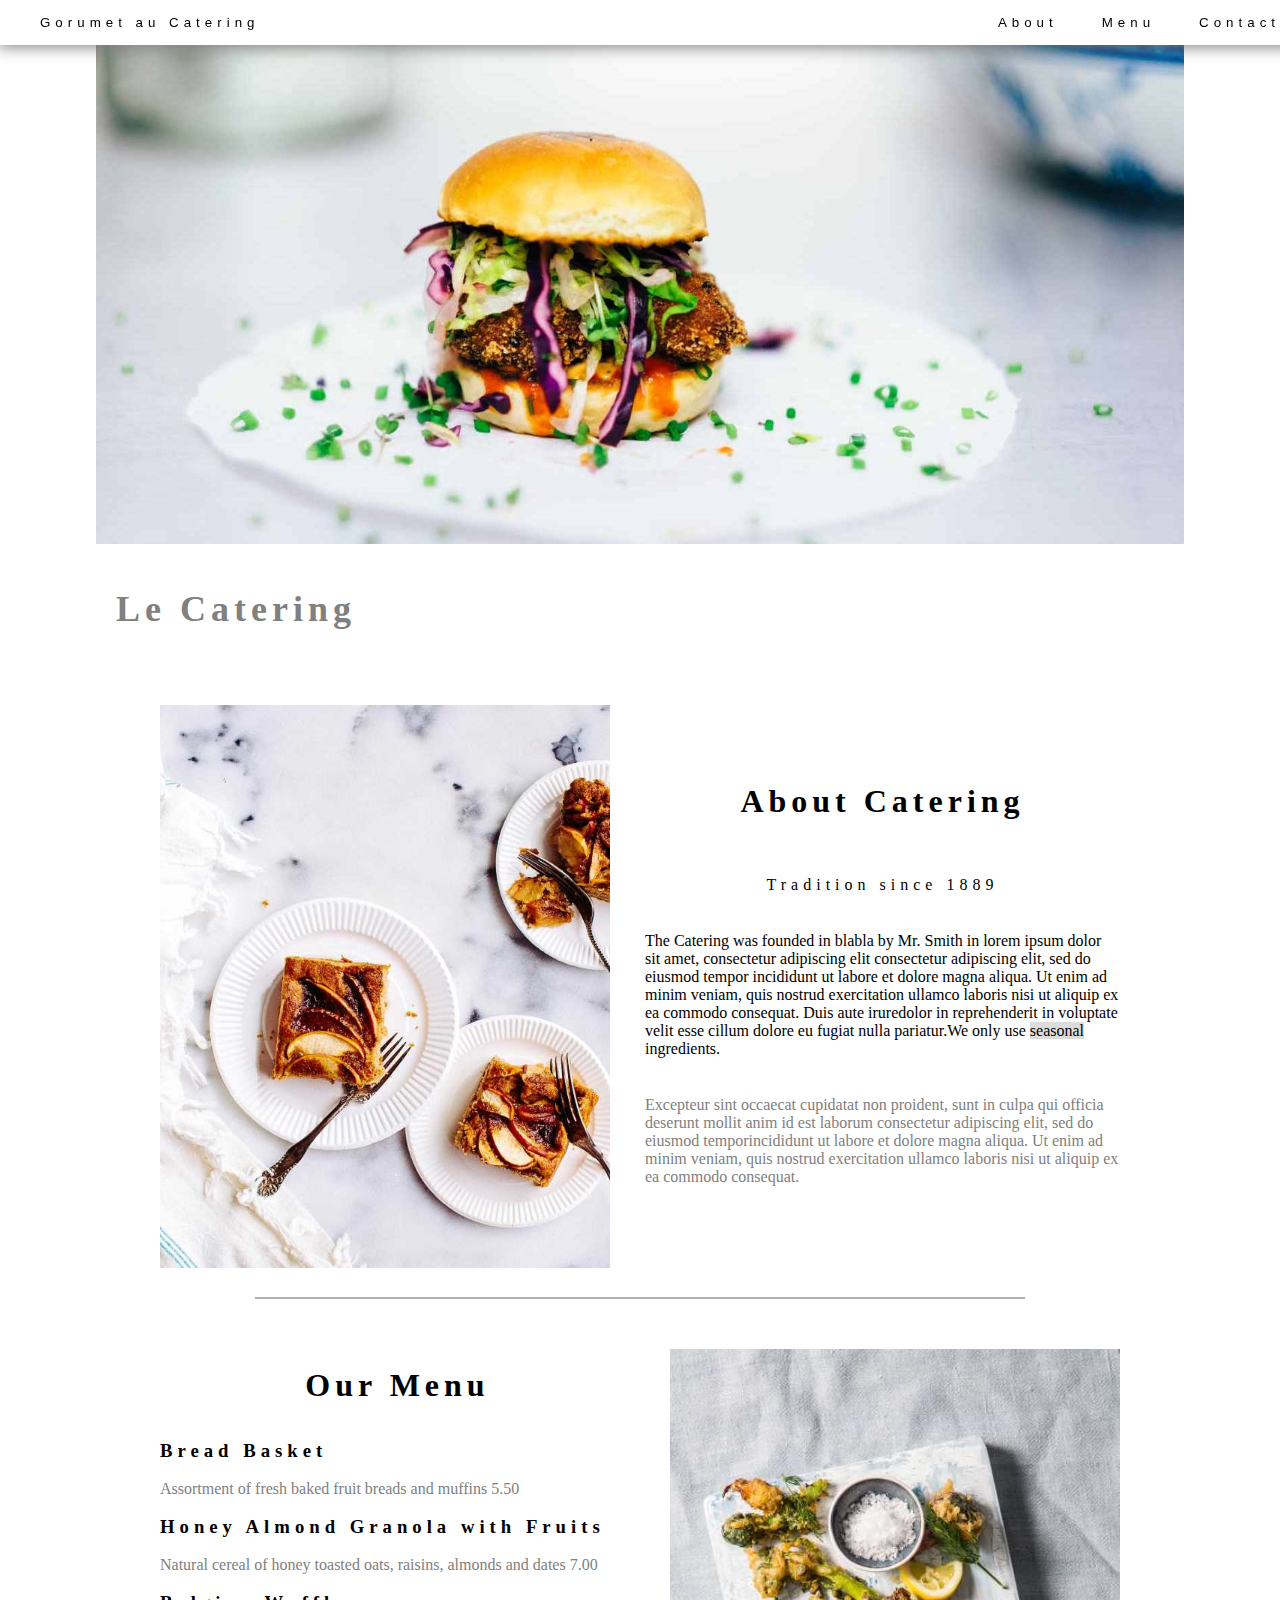
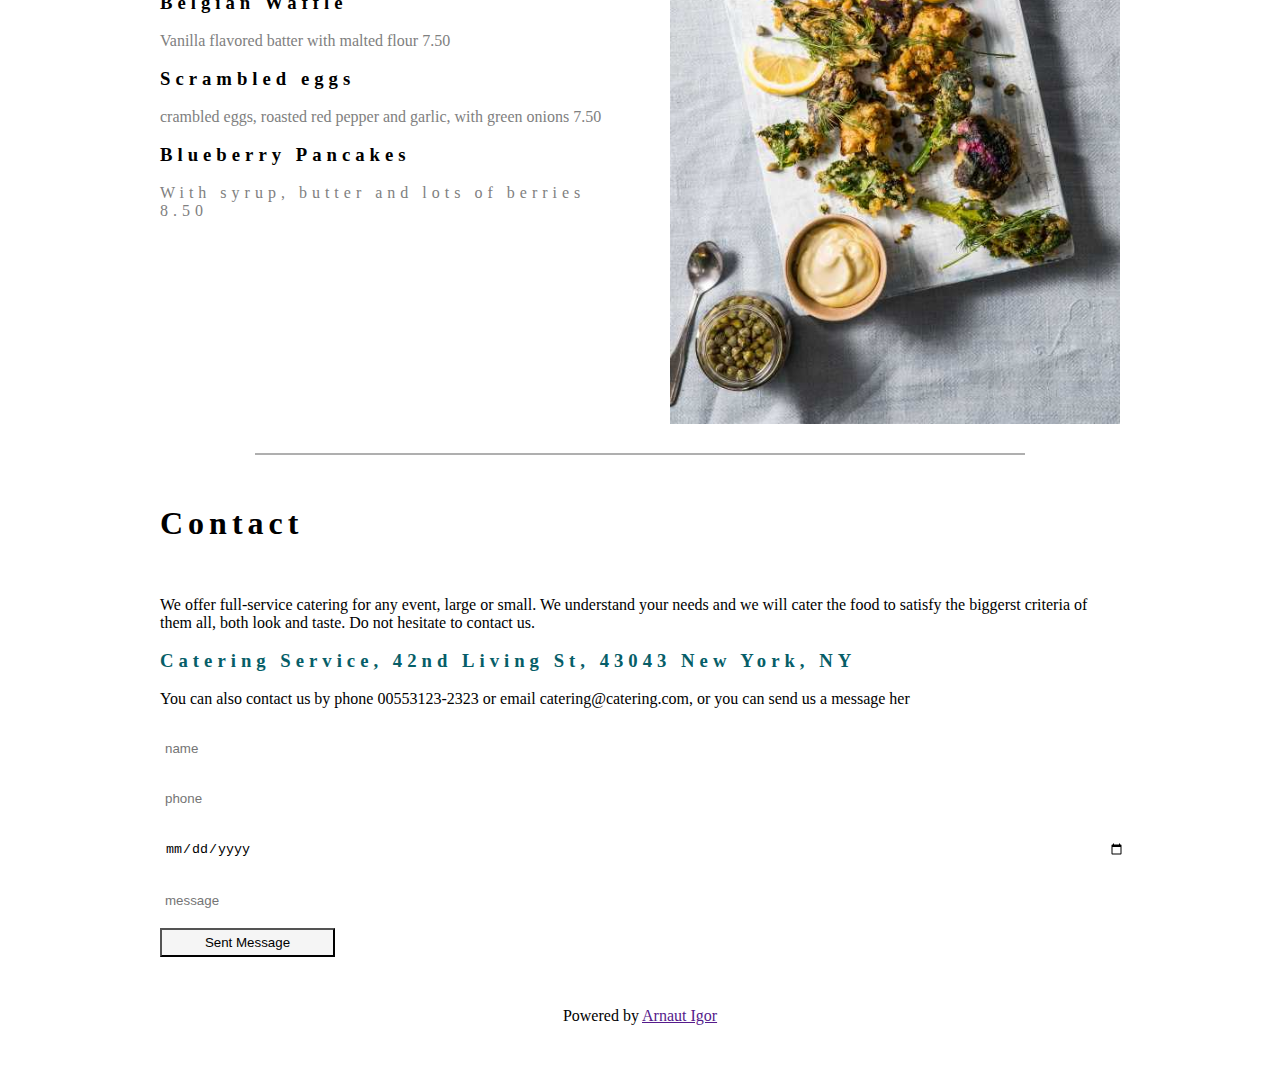
<file: Project 1(Burger)/Proiect Nou/index.html>
<!DOCTYPE html>
<html lang="en">
<head>
    <meta charset="UTF-8">
    <meta name="viewport" content="width=device-width, initial-scale=1.0">
    <title>Proiect de inceput </title>
<link rel="stylesheet" href="./css/style.css">
</head>
<body>
  <nav>
       <div class="left-side">
        <button>
            <a href="#">Gorumet au Catering</a>
        </button>
    </div>

    <div class="right-side">
     <button><a href="#about">About</a></button>
     <button><a href="#menu">Menu</a></button>
     <button><a href="#contact">Contact</a></button>

    </div>
</nav>  

<header>
    <div class="container-header">
    <h1>Le Catering</h1>
        </div>
</header>
  
<section id="about">
    <div class="container">
      <div class="left-side">
         <img width="450px" src="./img/image about.png" alt="">
      </div>

      <div class="right-side">
        <br>
       <h1 class="sec-parg">About Catering</h1>
       <br>
       <br>
       <p class="first-parg">Tradition since 1889<p>
        <br>
        <p class="one-parg">The Catering was founded in blabla by Mr. Smith in lorem ipsum dolor sit amet, consectetur adipiscing elit consectetur adipiscing elit, sed do eiusmod tempor incididunt ut labore et dolore magna aliqua. Ut enim ad minim veniam, quis nostrud exercitation ullamco laboris nisi ut aliquip ex ea commodo consequat. Duis aute iruredolor in reprehenderit in voluptate velit esse cillum dolore eu fugiat nulla pariatur.We only use <span class="first-span">seasonal</span> ingredients.</p>
        <br>
        <p class="two-parg">Excepteur sint occaecat cupidatat non proident, sunt in culpa qui officia deserunt mollit anim id est laborum consectetur adipiscing elit, sed do eiusmod temporincididunt ut labore et dolore magna aliqua. Ut enim ad minim veniam, quis nostrud exercitation ullamco laboris nisi ut aliquip ex ea commodo consequat.</p>
      </div>
    </div>
</section>

<hr>
<section id="menu">
  <div class="container">
    <div class="left-side">
       <img width="450px" src="./img/image (1).png" alt="">
    </div>

    <div class="right-side">
      <br>
     <h1 class="pima-pagina">Our Menu</h1>
     <br>
     <br>
     <h3>Bread Basket</h3>
     <br>
     <p class="doua-pagina">Assortment of fresh baked fruit breads and muffins 5.50</p>
     <br>
     <h3>Honey Almond Granola with Fruits</h3>
     <br>
     <p class="trei-pagina">Natural cereal of honey toasted oats, raisins, almonds and dates 7.00</p>
     <br>
     <h3>Belgian Waffle</h3>
     <br>
     <p class="patru-pagina">Vanilla flavored batter with malted flour 7.50</p>
     <br>
     <h3>Scrambled eggs</h3>
     <br>
     <p class="cinci-pagina">crambled eggs, roasted red pepper and garlic, with green onions 7.50</p>
     <br>
     <h3>Blueberry Pancakes</h3>
     <br>
     <p class="opta-pagina">With syrup, butter and lots of berries 8.50</p>
    </div>
  </div>
</section> 
  <hr>
<section class="contact">
  <div class="container">
  <h1 class="sase-pagina">Contact</h1>
  <br>
  <br>
  <br>
  <p class="six-parg">We offer full-service catering for any event, large or small. We understand your needs and we will cater the food to satisfy the biggerst criteria of them all, both look and taste. Do not hesitate to contact us.</p>
  <br>
  <h3 class="saptelea-pagina">Catering Service, 42nd Living St, 43043 New York, NY</h3>
  <br>
  <p>You can also contact us by phone 00553123-2323 or email catering@catering.com, or you can send us a message her</p>
  <br>
  <form action="">
    <input type="text" placeholder="name">
    <input type="text" placeholder="phone">
    <input type="date" >
    <input type="text" placeholder="message">
    <button>Sent Message</button>
  </form>
  </div> 
</section>
  
<footer>
  <p>Powered by <a href="">Arnaut Igor</a></p>
</footer>

</body>
</html>
</file>
<file: Project 1(Burger)/Proiect Nou/css/style.css>
*{
    padding: 0;
    margin: 0;
}

section{
    margin-top: 50px;
}

hr{
width: 60%;
margin:  25px auto 0 auto;
border: 1px solid #afafaf;
}

nav{
    position: fixed;
    width: 100%;
    background-color: #fff;
    box-shadow: 0 0 15px 2px gray;

    padding: 10px 20px;
    z-index: 2;

    display: flex;
    flex-direction: row;
    justify-content: space-between;
    align-items: center;
    
}

nav button{
    border: 0;
    background-color: transparent;

    padding: 5px 10px;
    letter-spacing: 5px

}

nav button:hover{
    background-color: #afafaf;
}

nav button a{
    color: black;
    text-decoration: none ;

    padding: 5px 10px;
}

header .container-header{
    height: 655px;
    background-image:url(../img/image.png) ;
    background-size:contain ;
    background-repeat: no-repeat;

    width: 85%;
    margin:  0 auto ;
    position: relative;
    top: 0;
}

header .container-header h1{
    position: absolute;
    bottom: 25px;
    left: 20px;

    font-size: 36px;
    letter-spacing: 5px;
    color: gray;
}

.container{
    width: 75%;
    margin: 0 auto;

}

#about .container{

    display: flex;
    flex-direction: row;
    justify-content: space-between;
    gap: 35px;
}

#about{
    margin-top: 50px;
}

#about .left-size h2{
    
    font-size: 36px;
    letter-spacing: 5px;
}

#about .right-side{
    margin-top: 50px;
    text-align: center;
    display: flex;
    flex-direction: column;
    gap: 10px;
    
    
}

#about .one-parg{
    letter-spacing: 0;
    text-align: left;
    
    
}

#about .two-parg{
    text-align:left;
    letter-spacing:0 ;
    color:gray;
    
}

.first-span{
    background-color:gainsboro;
}

#menu .container{
display: flex;
flex-direction: row-reverse;
justify-content: space-between;
gap: 35px;
}

form{
    display: flex; 
    flex-direction:column ;
    gap: 5px;
}

form input{
    border-bottom: 2px solid #afafaf;
    border: 0;
    padding: 15px 5px;
    width: 100%
}

form button{
     width: 175px;
     padding: 5px 10px ;

     background-color: whitesmoke;

    padding: 5px 10px; 
}

form button:hover{
    background-color: #afafaf;
    cursor: pointer;
}

footer{
  padding:50px ;
  text-align:center;
}

#menu{
    letter-spacing: 5px;
    flex-direction: column;
}

#about{
    letter-spacing: 5px;  
}

.pima-pagina{
    text-align:center;
}

.doua-pagina{
    color: gray; 
letter-spacing: 0 ;
}
.trei-pagina{
    letter-spacing: 0 ;
    color: gray; 
}
.patru-pagina{
    letter-spacing: 0;
    color: gray; 
}
.cinci-pagina{
    letter-spacing: 0;
    color: gray; 
}
.sase-pagina{
    letter-spacing: 5px;
}
.saptelea-pagina{
    letter-spacing:5px;
    color:rgb(6, 94, 104);
}
.opta-pagina{
    color: gray;
}
</file>
